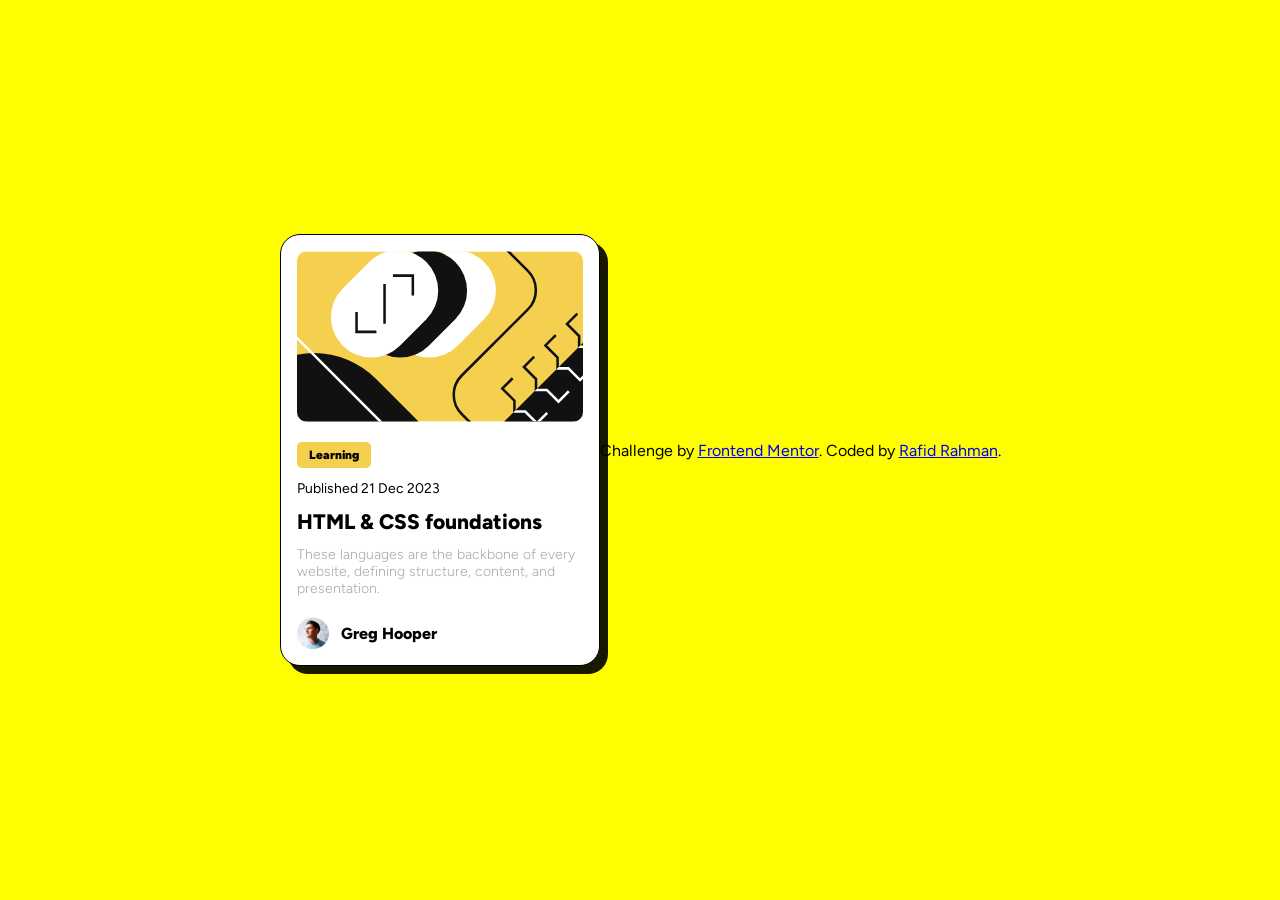
<file: blog-preview-card-main/index.html>
<!DOCTYPE html>
<html lang="en">
<head>
  <meta charset="UTF-8">
  <meta name="viewport" content="width=device-width, initial-scale=1.0"> <!-- displays site properly based on user's device -->

  <link rel="icon" type="image/png" sizes="32x32" href="./assets/images/favicon-32x32.png">
  <link rel="stylesheet" href="style.css">
  <link rel="preconnect" href="https://fonts.googleapis.com">
<link rel="preconnect" href="https://fonts.gstatic.com" crossorigin>

<link href="https://fonts.googleapis.com/css2?family=Figtree:wght@300;500;800&display=swap" rel="stylesheet">
  <title>Frontend Mentor | Blog preview card</title>

  
</head>
<body>

  <div class="card">
    <div class="card_img"><img src="assets/images/illustration-article.svg" alt="image"></div>

  <div class="card_body">
    <span class="learning">Learning</span> <br>
    <div class="published">Published 21 Dec 2023</div>
    <div class="title">HTML & CSS foundations</div>
    <div class="text">These languages are the backbone of every website, defining structure, content, and presentation.</div>
    <span class="profile"><img src="assets\images\image-avatar.webp" alt="Profile pic">Greg Hooper</span>
  </div>

</div>
  <footer class="attribution">
    Challenge by <a href="https://www.frontendmentor.io?ref=challenge">Frontend Mentor</a>. 
    Coded by <a href="#">Rafid Rahman</a>.
  </footer>
</body>
</html>
</file>
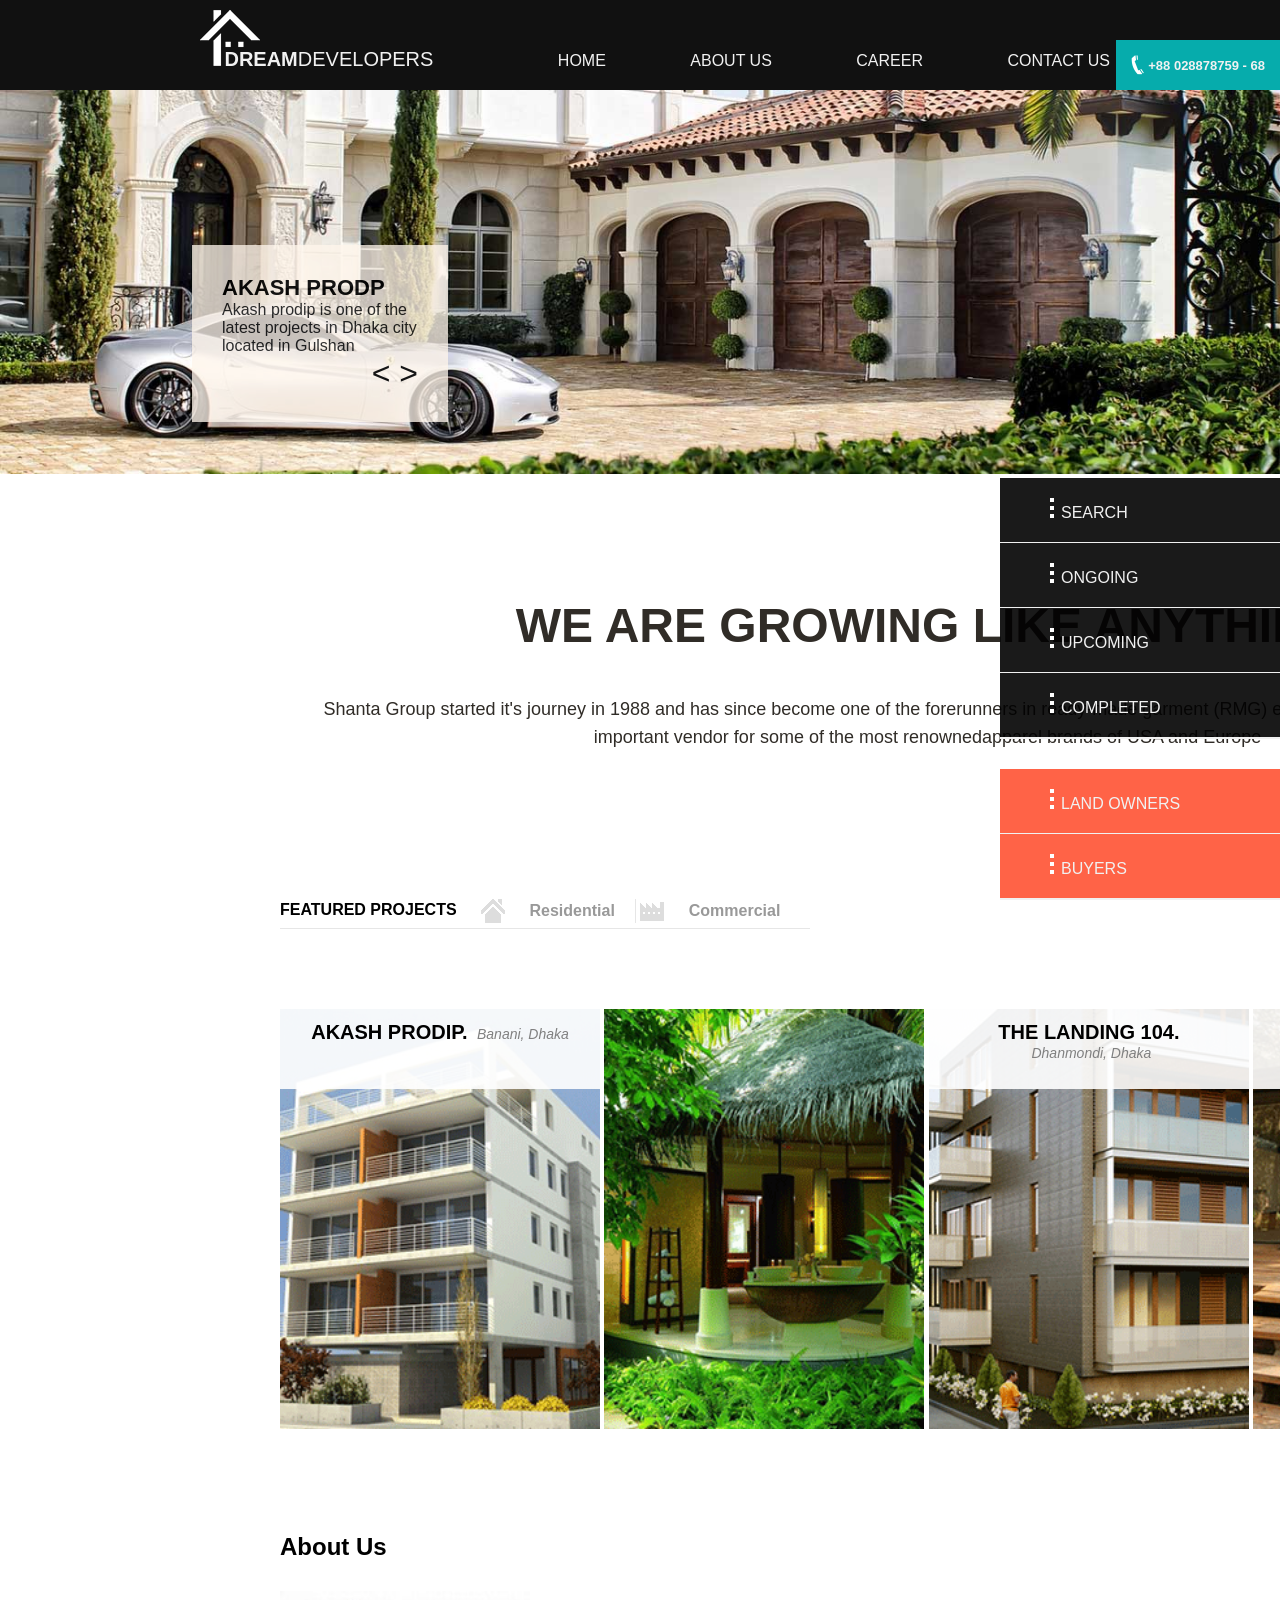
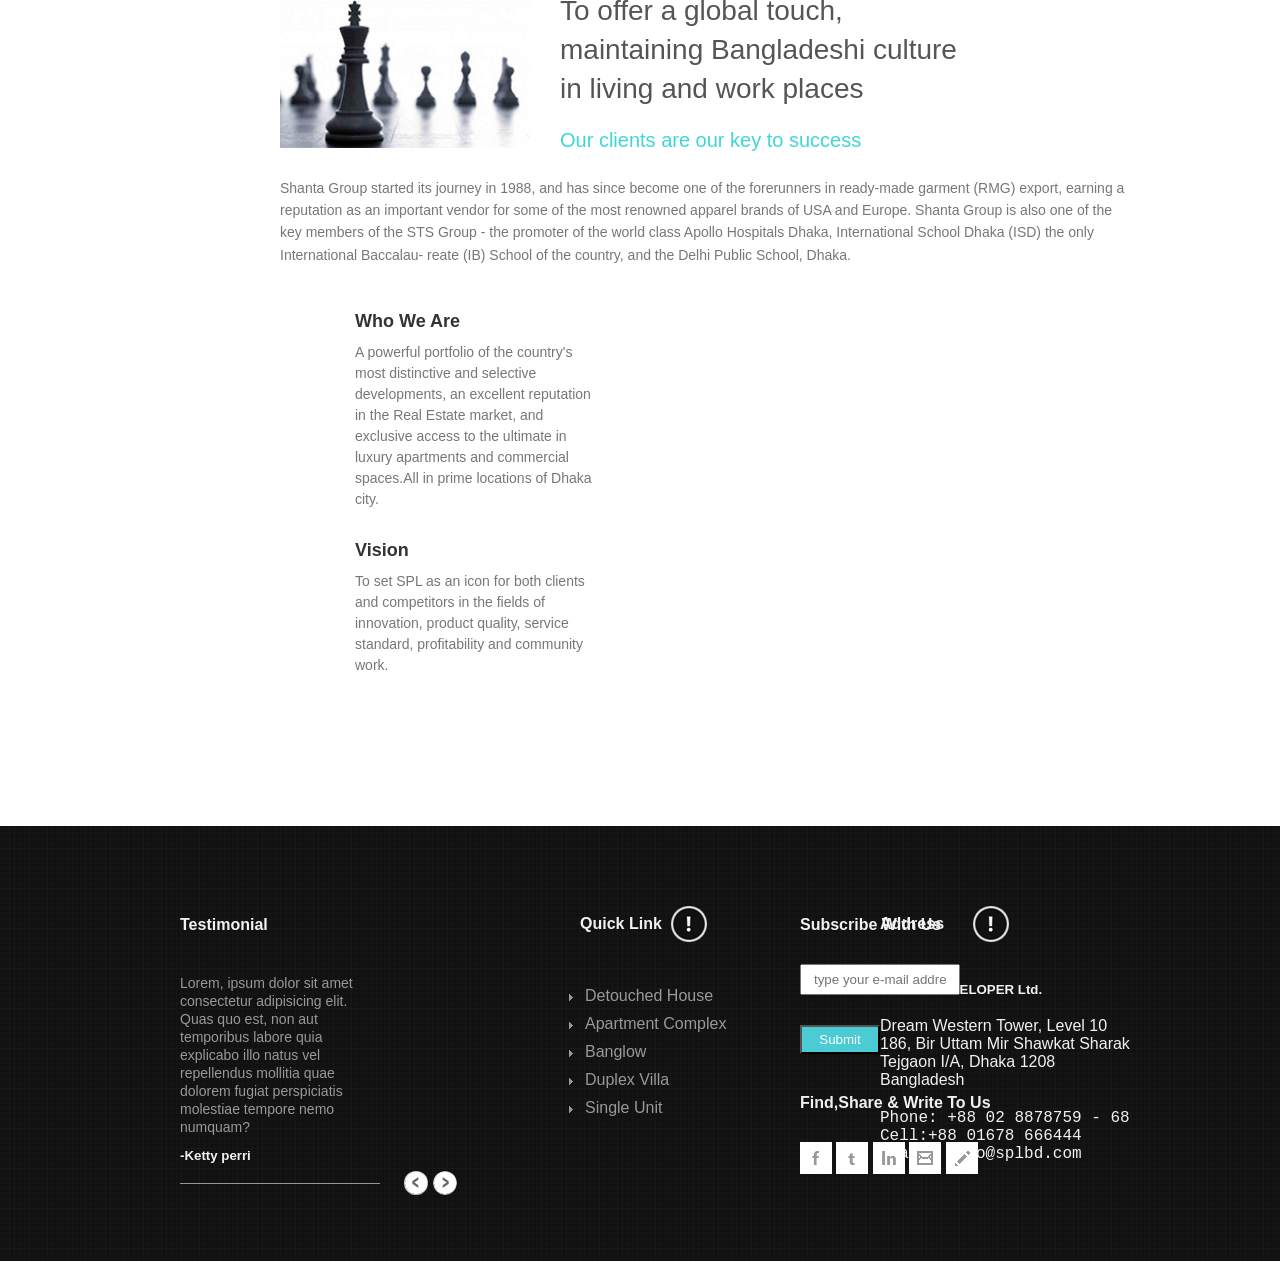
<file: DreamDevelopers-website/index.html>
<!doctype html>
<html lang="en">
  <head>
    <meta charset="UTF-8" />
    <meta name="viewport" content="width=device-width, initial-scale=1.0" />
    <link rel="stylesheet" href="style.css" />
    <title>Dream Developers</title>
  </head>
  <body>
    <!-- Header -->
    <div class="head">
      <div class="logo">
        <img src="DreamDevelopers/logo.png" alt="logo" />
        <span><strong>DREAM</strong>DEVELOPERS</span>
      </div>
      <!-- header Navigation -->
      <div class="nav">
        <ul>
          <li>HOME</li>
          <li>ABOUT US</li>
          <li>CAREER</li>
          <li>CONTACT US</li>
        </ul>
      </div>
      <!-- header phone number -->
      <div class="phone">
        <img src="DreamDevelopers\tel-no.png" alt="" />
        <span><strong>+88 028878759 - 68</strong></span>
      </div>
    </div>
    <!-- image under header -->
    <div class="image">
      <img src="DreamDevelopers/slider-bg.jpg" alt="" />
      <div class="image-desc">
        <h4>AKASH PRODP</h4>
        <span>
          Akash prodip is one of the latest projects in Dhaka city located in
          Gulshan
        </span>
        <h1>&lt; &gt</h1>
      </div>
    </div>
    <!-- Overall content except header and footer -->
    <div class="content">
      <!-- middle content -->
      <div class="main-content">
        <!-- Top description -->
        <div class="desc">
          <h1>WE ARE GROWING LIKE ANYTHING</h1>
          <span>
            Shanta Group started it's journey in 1988 and has since become one
            of the forerunners in ready-made garment (RMG) export, earning a
            reputation as an important vendor for some of the most
            renownedapparel brands of USA and Europe
          </span>
        </div>
        <!-- section of featured projects -->
        <div class="featured-projects-title">
          <span>FEATURED PROJECTS</span>
          <div class="residential-block">
            <a href="#" class="link-icon">
              <span class="res-icon"></span>
              <span class="label">Residential</span>
            </a>
          </div>
          <div class="commercial-block">
            <a href="#" class="link-icon">
              <span class="com-icon"></span>
              <span class="label">Commercial</span>
            </a>
          </div>
        </div>
        <!-- image gallery in the middle -->
        <div class="gallery">
          <div class="items">
            <div class="item-title">
              <h4>AKASH PRODIP.</h4>
              <span>Banani, Dhaka</span>
            </div>

            <img src="DreamDevelopers/building1.png" alt="" />
            <div class="overlay">
              <img src="DreamDevelopers/explore.png" alt="" />
            </div>
          </div>
          <div class="items">
            <img src="DreamDevelopers/building2.png" alt="" />
            <div class="overlay">
              <img src="DreamDevelopers/explore.png" alt="" />
            </div>
          </div>
          <div class="items">
            <div class="item-title">
              <h4>THE LANDING 104.</h4>
              <span>Dhanmondi, Dhaka</span>
            </div>
            <img src="DreamDevelopers/building3.png" alt="" />
            <div class="overlay">
              <img src="DreamDevelopers/explore.png" alt="" />
            </div>
          </div>
          <div class="items">
            <div class="item-title">
              <h4>Estern Sunset.</h4>
              <br />
              <span> Motijheel, Dhaka</span>
            </div>
            <img src="DreamDevelopers/building4.png" alt="" />
            <div class="overlay">
              <img src="DreamDevelopers/explore.png" alt="" />
            </div>
          </div>
        </div>
      </div>
      <!-- end of main content -->
      <!-- start of right side content -->
      <div class="right-content">
        <!-- black colored lists -->
        <ul class="right-content-list1">
          <li>SEARCH</li>
          <li>ONGOING</li>
          <li>UPCOMING</li>
          <li>COMPLETED</li>
        </ul>
        <!-- red colored lists -->
        <ul class="right-content-list2">
          <li>LAND OWNERS</li>
          <li>BUYERS</li>
        </ul>
      </div>
      <!-- end of right side content -->
      <!-- start of about us section -->
      <div class="about-section clearfix">
        <!-- left part of about us section -->
        <div class="about">
          <h2>About Us</h2>
          <img src="DreamDevelopers/about-us.jpg" alt="" />
          <div class="about-text">
            <h1>
              To offer a global touch, maintaining Bangladeshi culture in living
              and work places
            </h1>
            <h4>Our clients are our key to success</h4>
          </div>
          <p class="about-para">
            Shanta Group started its journey in 1988, and has since become one
            of the forerunners in ready-made garment (RMG) export, earning a
            reputation as an important vendor for some of the most renowned
            apparel brands of USA and Europe. Shanta Group is also one of the
            key members of the STS Group - the promoter of the world class
            Apollo Hospitals Dhaka, International School Dhaka (ISD) the only
            International Baccalau- reate (IB) School of the country, and the
            Delhi Public School, Dhaka.
          </p>
        </div>

        <!-- right part of about us section -->

        <div class="about-side">
          <dl>
            <dt>Who We Are</dt>
            <dd>
              A powerful portfolio of the country's most distinctive and
              selective developments, an excellent reputation in the Real Estate
              market, and exclusive access to the ultimate in luxury apartments
              and commercial spaces.All in prime locations of Dhaka city.
            </dd>
            <dt>Vision</dt>
            <dd>
              To set SPL as an icon for both clients and competitors in the
              fields of innovation, product quality, service standard,
              profitability and community work.
            </dd>
          </dl>
        </div>
      </div>
    </div>
    <!-- end of middle content section -->
    <!-- footer section -->
    <div class="footer">
      <div class="footer-container">
        <!-- testimonial section -->
        <div class="testimonial">
          <h4>Testimonial</h4>
          <span>
            Lorem, ipsum dolor sit amet consectetur adipisicing elit. Quas quo
            est, non aut temporibus labore quia explicabo illo natus vel
            repellendus mollitia quae dolorem fugiat perspiciatis molestiae
            tempore nemo numquam?
          </span>
          <div class="test-bottom">
            <h5>-Ketty perri</h5>
            <img class src="DreamDevelopers\left-arrow.jpg" alt="" />
            <img class src="DreamDevelopers\right-arrow.jpg" alt="" />
          </div>
        </div>
        <!-- quicklink section -->
        <div class="quicklink">
          <div class="quicklink-logo">
            <h4>Quick Link</h4>
            <img src="DreamDevelopers/exclm-sign.png" alt="" />
          </div>

          <div class="quicklink-items">
            <ul>
              <li>Detouched House</li>
              <li>Apartment Complex</li>
              <li>Banglow</li>
              <li>Duplex Villa</li>
              <li>Single Unit</li>
            </ul>
          </div>
        </div>
        <!-- address section -->
        <div class="address">
          <div class="address-logo">
            <h4>Address</h4>
            <img src="DreamDevelopers/exclm-sign.png" alt="" />
          </div>

          <h5><strong>DREAM DEVELOPER Ltd.</strong></h5>
          <p>
            Dream Western Tower, Level 10 186, Bir Uttam Mir Shawkat Sharak
            Tejgaon I/A, Dhaka 1208 Bangladesh
          </p>
          <pre>
Phone: +88 02 8878759 - 68
Cell:+88 01678 666444
Email: info@splbd.com
        </pre
          >
        </div>

        <!-- Subscribe section -->
        <div class="links">
          <h4>Subscribe With Us</h4>
          <!-- form -->
          <form action="/action_page.php">
            <input type="email" placeholder="type your e-mail address" /><br />
            <input type="submit" value="Submit" />
          </form>
          <!-- social links -->
          <h4>Find,Share & Write To Us</h4>
          <a href="#" class="link-icon">
            <span class="fb-icon"></span>
          </a>
          <a href="" class="link-icon">
            <span class="x-icon"></span>
          </a>
          <a href="" class="link-icon">
            <span class="ln-icon"></span>
          </a>
          <a href="" class="link-icon">
            <span class="mail-icon"></span>
          </a>
          <a href="" class="link-icon">
            <span class="edit-icon"></span>
          </a>
        </div>
      </div>
    </div>
  </body>
</html>
</file>
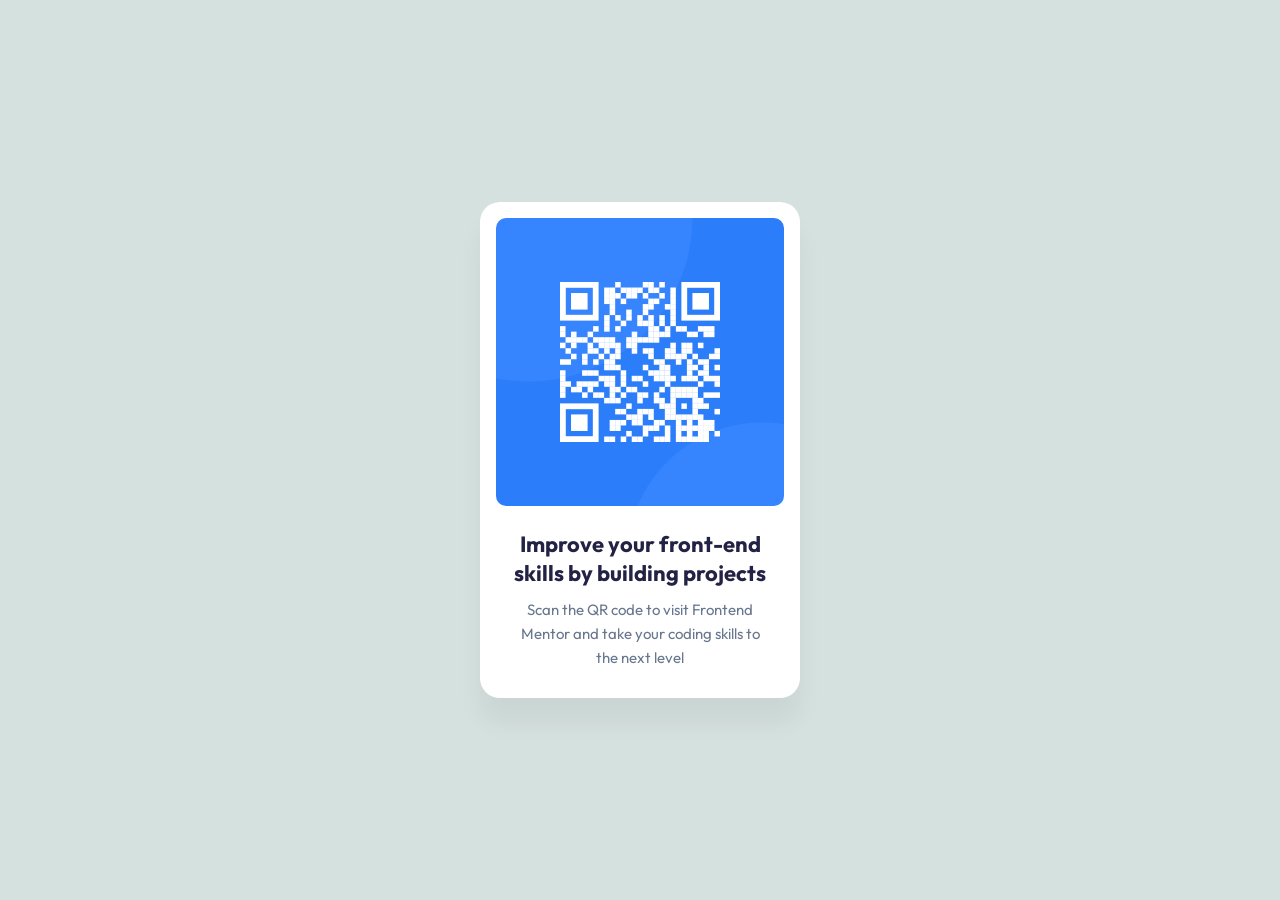
<file: qr-code-component-main/index.html>
<!DOCTYPE html>
<html lang="en">
  <head>
    <meta charset="UTF-8" />
    <meta name="viewport" content="width=device-width, initial-scale=1.0" />
    <title>QR Code Component</title>
    <link rel="stylesheet" href="style.css" />
    <link href="https://fonts.googleapis.com/css2?family=Outfit:wght@400;700&display=swap" rel="stylesheet" />
  </head>
  <body>
    <div class = "card">
      <div class="card__img">
        <img src="images/image-qr-code.png" alt="QR code to Frontend Mentor">
      </div>
      <div class="card_body">
        <h1 class="card_title">Improve your front-end skills by building projects</h1>
        <p class="card_text">Scan the QR code to visit Frontend Mentor and take your coding skills to the next level</p>
      </div>
    </div>
  </body>
</html>
</file>
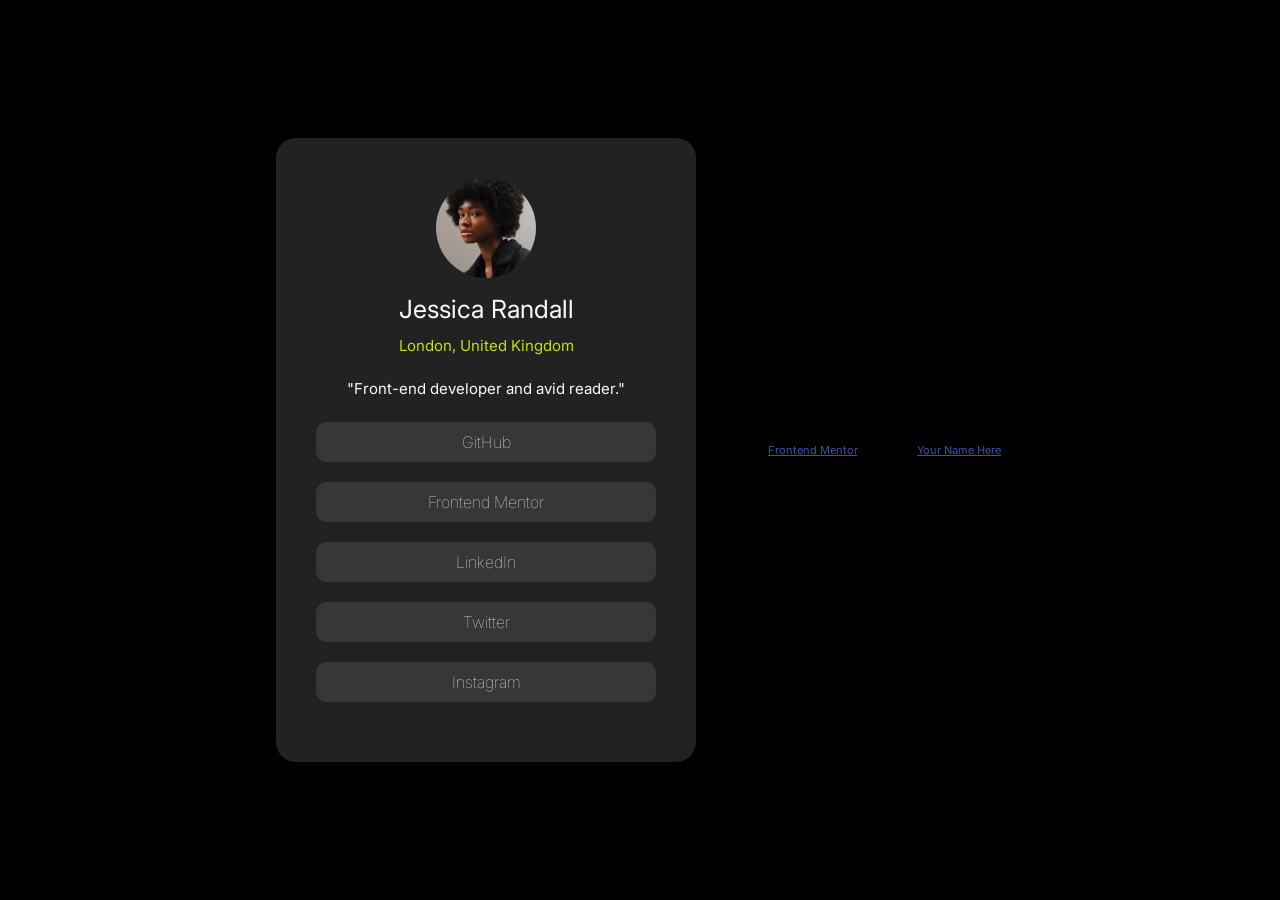
<file: social-links-profile-main/social-links-profile-main/index.html>
<!DOCTYPE html>
<html lang="en">
<head>
  <meta charset="UTF-8">
  <meta name="viewport" content="width=device-width, initial-scale=1.0"> <!-- displays site properly based on user's device -->

  <link rel="icon" type="image/png" sizes="32x32" href="./assets/images/favicon-32x32.png">
  <link rel="stylesheet" href="style.css">
  <link rel="preconnect" href="https://fonts.googleapis.com">
  <link rel="preconnect" href="https://fonts.gstatic.com" crossorigin>
  <link href="https://fonts.googleapis.com/css2?family=Inter:wght@400;600;700&display=swap" rel="stylesheet">
  
  <title>Frontend Mentor | Social links profile</title>

  <!-- Feel free to remove these styles or customise in your own stylesheet 👍 -->
  <style>
    .attribution { font-size: 0.6875rem; text-align: center; }
    .attribution a { color: hsl(228, 45%, 44%); }
  </style>
</head>
<body>

  <div class="card">
    <div class="image">
      <img class="avatar" src="assets/images/avatar-jessica.jpeg" alt="Profile Picture">
    </div>

    <p class="name">Jessica Randall</p>
    <p class="location">London, United Kingdom</p>
    <p class="description">"Front-end developer and avid reader."</p>
    <nav class="links">
      <a href="">GitHub</a>
      <a href="">Frontend Mentor</a>
      <a href="">LinkedIn</a>
      <a href="">Twitter</a>
      <a href="">Instagram</a>
    </nav>

  </div>

  
  <footer class="attribution">
    Challenge by <a href="https://www.frontendmentor.io?ref=challenge">Frontend Mentor</a>. 
    Coded by <a href="#">Your Name Here</a>.
  </footer>
</body>
</html>
</file>
<file: blog-preview-card-main/style.css>
*{
    margin:0;
    padding:0;
    box-sizing: border-box;
}

body{
    min-height: 100vh;
    display: flex;
    justify-content: center;
    align-items: center;
    background-color: #fffe00;
    font-family: "Figtree", sans-serif;
}

.card{
  background-color: #ffffff;
  border-radius: 20px;
  padding: 16px;
  max-width: 320px;
  width: 100%;
  box-shadow: 8px 8px 0px 0px rgba(0, 0, 0, 0.9);
  border: 1px solid black;
}

.card_img{
    width: 100%;
}

.card_img img{
    width: 100%;
    display: block;
    border-radius: 10px;
    margin-bottom: 20px;
}

.learning{
    font-size: 12px;
    font-weight: 900;
    padding: 6px 12px;
    display: inline-block;
    background-color: #f4d04e;
    width: fit-content;
    border-radius: 5px;
    margin-bottom: 12px;
}

.published{
    font-size: 14px;
    font-weight: 400;
    
    width: fit-content;
    border-radius: 5px;
    margin-bottom: 12px;
}

.title{
    font-size: 21px;
    font-weight: 800;
    
    width: fit-content;
    border-radius: 5px;
    margin-bottom: 12px;
}

.text{
    font-size: 14px;
    font-weight: 100;
    
    width: fit-content;
    border-radius: 5px;
    margin-bottom: 6%;
    color: #aaaaaa;
}

.profile img{
    width: 32px;
    height:32px;
}

.profile{
    display: flex;
    align-items: center;
    gap: 12px;
    margin-top: 20px;
    font-weight: 800;
}
</file>
<file: DreamDevelopers-website/style.css>
* {
  padding: 0;
  margin: 0;
  box-sizing: border-box;
}

body {
  width: 100%;
  font-family: Arial, sans-serif;
}

/* header section */

.head {
  background-color: #111;
  color: #f1f1f1;
  padding: 10px 0px 0px 200px;
  position: relative;
}

/* logo section */

.logo {
  display: inline-block;
  margin-right: 40px;
}

.logo img {
  display: inline-block;
}

.logo span {
  display: inline-block;
  position: relative;
  font-size: 20px;
  transform: translateX(-40px);
}

/* header navigation section */
.nav {
  display: inline-block;
}

.nav ul {
  list-style-type: none;
}
.nav li {
  display: inline-block;
  padding: 20px 40px;
  font-weight: 100;
}

.nav li:hover {
  background-color: #ff6347;
}

/* header phone section */

.phone {
  display: inline-block;
  background-color: rgba(0, 255, 255, 0.651);
  padding: 15px;
  position: absolute;
  bottom: 0;
  right: 0;
}
.phone img {
  display: inline-block;
  vertical-align: middle;
}
.phone span {
  display: inline-block;
  vertical-align: middle;
  font-weight: 900;
  font-size: small;
}

/* under header image section */

.image {
  position: relative;
}

.image img {
  width: 100%;
}

.image-desc {
  background-color: rgba(255, 246, 235, 0.849);
  position: absolute;
  top: 40%;
  left: 15%;
  width: 20%;
  padding: 30px;
  opacity: 0.9;
}

.image-desc h1 {
  text-align: right;
  font-weight: 300;
}

.image-desc h4 {
  font-size: 22px;
}

.image-desc span {
  color: #1d1d1d;
}

/* middle content section */

.content {
  padding: 120px 0px 120px 280px;
  position: relative;
}

/* top description part of content */

.main-content {
  width: 1300px;
  display: inline-block;
}

.desc {
  text-align: center;
  font-size: 24px;
  color: #302c27;
}

.desc h1 {
  padding-bottom: 40px;
}

.desc span {
  font-size: 18px;
  padding: 0px 5px 0px;
}

/* section of featured projects */

.featured-projects-title {
  border-bottom: 1px solid rgb(230, 230, 230);
  margin-top: 150px;
  margin-bottom: 80px;
  width: 530px;
  height: 30px;
}

.featured-projects-title span {
  display: inline-block;
  font-weight: 700;
  margin: 0px 20px 0px 0px;
}

.featured-projects-title img {
  display: inline-block;
}

/* icon link hover part */

.link-icon {
  text-decoration: none;
}

.label {
  vertical-align: middle;
  margin-left: 5px;
  color: #999;
  font-weight: 100;
}

.link-icon:hover span {
  background-position: 0 0;
  color: #44d7d7;
}

/* residential icon */

.residential-block {
  display: inline-block;
  border-right: 1px solid rgb(230, 230, 230);
}

.res-icon {
  width: 24px;
  height: 24px;
  background: url("DreamDevelopers/residential2.png") -24px 0 no-repeat;
  vertical-align: middle;
}

/* commercial icon */

.commercial-block {
  display: inline-block;
}

.com-icon {
  width: 24px;
  height: 19px;
  background: url("DreamDevelopers/commercial.png") -24px 0 no-repeat;
  vertical-align: middle;
}

/* image gallery in the middle */

.items {
  position: relative;
  display: inline-block;
  width: 320px;
}

.items img {
  width: 100%;
  height: 420px;
  display: block;
}

.item-title {
  position: absolute;
  top: 0;
  left: 0;
  width: 100%;
  background: rgba(255, 255, 255, 0.9);
  padding: 12px 18px;
  height: 80px;
  z-index: 1;
  text-align: center;
}

.item-title h4 {
  display: inline-block;
  font-size: 20px;
  font-weight: 900;
}

.item-title span {
  display: inline-block;
  margin-left: 5px;
  color: gray;
  font-style: italic;
  font-size: 14px;
}

.overlay {
  position: absolute;
  bottom: 0;
  left: 0;
  right: 0;
  opacity: 0;
}

.items:hover .overlay {
  opacity: 0.8;
}

.gallery {
  padding-bottom: 100px;
}

/* start of right side content */

.right-content {
  width: 280px;
  height: 1500px;
  position: absolute;
  top: 0;
  right: 0;
}

/* black colored lists */

.right-content-list1 {
  background-color: rgba(0, 0, 0, 0.897);
  color: #f1f1f1;
  margin-bottom: 30px;
  border-bottom: 1px solid #f1f1f1;
  list-style-position: inside;
}

.right-content-list1 li {
  list-style-image: url("DreamDevelopers/side-menu-list-style.png");
  border-bottom: 1px solid #f1f1f1;
  padding: 20px 20px 20px 50px;
}

/* red colored lists */

.right-content-list2 {
  background-color: #ff6347;
  color: #f1f1f1;
  border-bottom: 1px solid #f1f1f1;
  list-style-position: inside;
}

.right-content-list2 li {
  list-style-image: url("DreamDevelopers/side-menu-list-style.png");
  border-bottom: 1px solid #f1f1f1;
  padding: 20px 20px 20px 50px;
}

/* start of about us section */

.clearfix::after {
  content: "";
  clear: both;
  display: table;
}

.about {
  width: 850px;
  float: left;
}

.about h2 {
  padding-bottom: 30px;
}

.about img {
  float: left;
  width: 280px;
  padding-right: 30px;
}

.about-text {
  float: left;
  width: 420px;
}

.about-text h1 {
  font-size: 28px;
  font-weight: 100;
  line-height: 1.4;
  color: #555;
  padding-bottom: 20px;
}

.about-text h4 {
  color: rgb(63, 214, 214);
  font-weight: 100;
  font-size: 20px;
}

.about-para {
  clear: both;
  padding-top: 25px;
  color: #777;
  line-height: 1.6;
  font-size: 14px;
}

/* right part of about us section */

/* todo: fix list image */

.about-side {
  float: left;
  width: 320px;
  padding: 45px 0px 0px 75px;
  position: relative;
}

.about-side dt {
  font-size: 18px;
  color: #333;
  padding-bottom: 10px;
  font-weight: 800;
  list-style-image: url("DreamDevelopers/play-small-grey.png");
  list-style-position: inside;
}

.about-side dd {
  padding: 0 0 30px 0;
  color: #777;
  font-size: 14px;
  line-height: 1.5;
}

/* footer section */

.footer {
  background-image: url("DreamDevelopers/footer-image.png");
  color: #f1f1f1;
  padding: 80px 180px 80px 180px;
}

.footer-container {
  position: relative;
}

/* testimonial section */

.testimonial {
  width: 300px;
  display: inline-block;
  padding-right: 100px;
  position: absolute;
  top: 0;
  left: 0;
}

.testimonial h4 {
  padding: 10px 0px 40px;
}

.testimonial span {
  font-size: 14px;
  color: #999;
  margin-bottom: 10px;
}

.testimonial h5 {
  padding-bottom: 20px;
  border-bottom: 1px solid rgb(150, 150, 150);
  width: 200px;
  display: inline-block;
}

.test-bottom {
  width: 260px;
}

.test-bottom img {
  display: inline-block;
  position: relative;
  right: -20px;
  bottom: -35px;
  border-radius: 50%;
}

/* quicklink section */

.quicklink {
  width: 250px;
  display: inline-block;
  position: absolute;
  top: 0px;
  left: 400px;
}

.quicklink h4 {
  display: inline-block;
  vertical-align: middle;
  padding-right: 5px;
}

.quicklink img {
  display: inline-block;
  vertical-align: middle;
}

.quicklink-logo {
  padding-bottom: 40px;
}

.quicklink-items ul {
  list-style-type: none;
  list-style-image: url("DreamDevelopers/play-small-grey.png");
}

.quicklink-items li {
  padding: 5px;
  color: #999;
}

.quicklink-items ul :hover {
  color: #f1f1f1;
  list-style-image: url("DreamDevelopers/a.png");
}

/* address section */

.address {
  width: 250px;
  display: inline-block;
  position: relative;
  translate: 700px 0px;
}

.address h4 {
  display: inline-block;
  vertical-align: middle;
  padding-right: 25px;
}

.address img {
  display: inline-block;
  vertical-align: middle;
}

.address-logo {
  padding-bottom: 40px;
}

.address p {
  padding: 20px 0 20px;
}

.address pre {
  font-size: 16px;
}

/* Subscribe section */

.links {
  width: 300px;
  padding-right: 100px;
  position: absolute;
  top: 0;
  right: 0;
}

.links h4 {
  padding: 10px 0px 30px;
}

/* form */

input[type="email"] {
  width: 80%;
  padding: 6px 12px;
  display: inline-block;
}

input[type="submit"] {
  width: 80px;
  background-color: #4bcbd4;
  color: white;
  padding: 5px;
  margin: 30px 0;
  cursor: pointer;
}

input[type="submit"]:hover {
  background-color: #419e99;
}

/* social links */

.fb-icon {
  width: 32px;
  height: 32px;
  background: url("DreamDevelopers/facebook-icon.png") -32px 0 no-repeat;
  vertical-align: middle;
  display: inline-block;
}
.x-icon {
  width: 32px;
  height: 32px;
  background: url("DreamDevelopers/twitter-icon.png") -32px 0 no-repeat;
  vertical-align: middle;
  display: inline-block;
}
.ln-icon {
  width: 32px;
  height: 32px;
  background: url("DreamDevelopers/linked-in-icon.png") -32px 0 no-repeat;
  vertical-align: middle;
  display: inline-block;
}
.mail-icon {
  width: 32px;
  height: 32px;
  background: url("DreamDevelopers/mail-icon.png") -32px 0 no-repeat;
  vertical-align: middle;
  display: inline-block;
}
.edit-icon {
  width: 32px;
  height: 32px;
  background: url("DreamDevelopers/edit-icon.png") -32px 0 no-repeat;
  vertical-align: middle;
  display: inline-block;
}
</file>
<file: qr-code-component-main/style.css>
*{
  margin: 0;
  padding: 0;
  box-sizing: border-box;
}

body {
  min-height: 100vh;
  display: flex;
  justify-content: center;
  align-items: center;
  font-family: 'Outfit', sans-serif;
  background-color: #d5e1df;
}

.card{
  background-color: #fff;
  border-radius: 20px;
  padding: 16px;
  max-width: 320px;
  width: 100%;
  box-shadow: 0px 25px 25px rgba(0,0,0,0.05);
}

.card__img{
  border-radius: 10px;
  overflow: hidden;
}

.card__img img{
  width: 100%;
  display: block;
}

.card_body{
  padding: 24px 16px 12px;
  text-align: center;
}

.card_title{
  font-size: 22px;
  font-weight: 700;
  color: #222244;
  line-height: 1.3;
  margin-bottom: 16 px;
}

.card_text{
  font-size: 15px;
  font-weight: 400;
  color: #68778d;
  line-height: 1.6;
  margin-top: 10px;
}
</file>
<file: social-links-profile-main/social-links-profile-main/style.css>
*{
    margin:0;
    padding:0;
    box-sizing: border-box;
}

body{
    min-height: 100vh;
    display: flex;
    justify-content: center;
    align-items: center;
    background-color: #000000;
    font-family: "Inter", sans-serif;
}


.card{
    max-width: 420px;
    text-align: center;
    background-color: #222;
    border-radius: 20px;
    padding: 40px;
    min-width: 420px;
}

.image{
    width: 100%;
    display: block;
}

.avatar{
    width: 100px;
    border-radius: 50px;

}


.name{
    color: #fafafa;
    font-size: 25px;
    font-weight: 100px;
    margin: 12px;
}

.location{
    color: #bfe30b;
    font-size: 15px;
    font-weight: 100px;
    margin-bottom: 24px;
}

.description{
    color: #fafafa;
    font-size: 15px;
    font-weight: 100px;
    margin-bottom: 24px;
}

.links{
    display: flexbox;
    flex-direction: column;
    gap: 16px;
}

.links a{
    display: block;
    text-decoration: none;
    color: #fafafa;
    margin: 20px auto;
    background-color: #373737;
    border-radius: 10px;
    text-align: center;
    padding: 10px;
    font-weight: 100;
}
</file>
